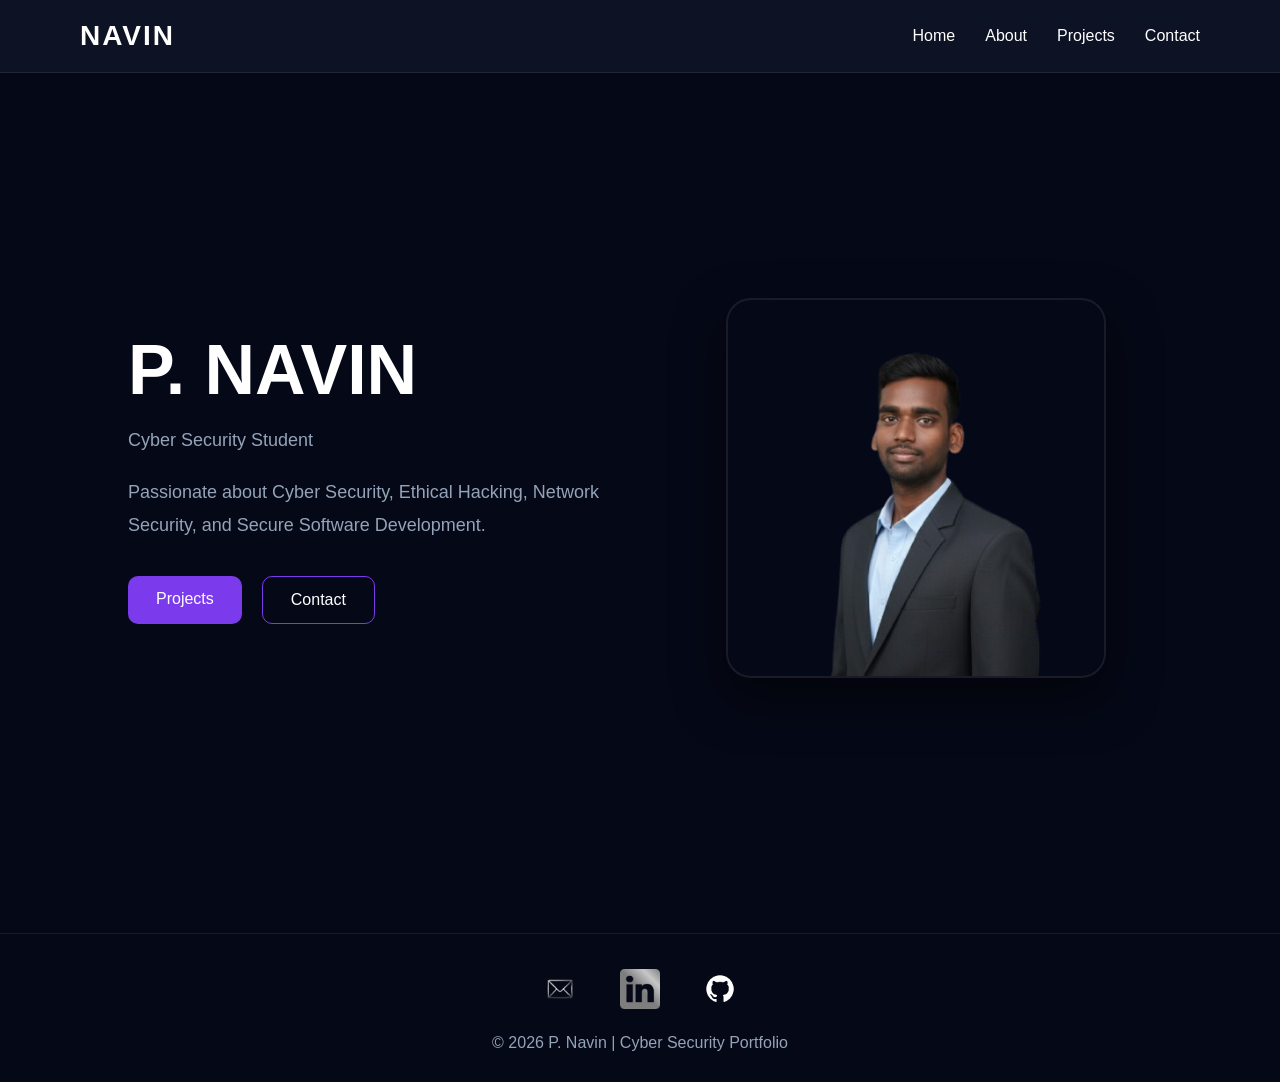
<file: index.html>
<!DOCTYPE html>
<html lang="en">
<head>
<meta charset="UTF-8">
<meta name="viewport" content="width=device-width, initial-scale=1.0">
<title>P Navin | Portfolio</title>
<link rel="stylesheet" href="style.css">
</head>

<body>

<nav class="navbar">
    <div class="logo">NAVIN</div>

    <ul class="nav-links">
        <li><a href="index.html">Home</a></li>
        <li><a href="about.html">About</a></li>
        <li><a href="projects.html">Projects</a></li>
        <li><a href="contact.html">Contact</a></li>
    </ul>
</nav>

<section class="hero">

    <div class="hero-content">

        <div class="hero-text">

            <h1>P. NAVIN</h1>

            <p class="subtitle">
                Cyber Security Student
            </p>

            <p>
                Passionate about Cyber Security,
                Ethical Hacking, Network Security,
                and Secure Software Development.
            </p>

            <div class="buttons">
                <a href="projects.html" class="btn-primary">Projects</a>
                <a href="contact.html" class="btn-secondary">Contact</a>
            </div>

        </div>

        <div class="hero-image">
            <img src="photo.png" alt="P Navin">
        </div>

    </div>

</section>

<footer>

    <div class="social-links">

        <a href="mailto:navinpalani108@gmail.com" target="_blank">
            <img src="gmail.png" alt="Email">
        </a>

        <a href="https://www.linkedin.com/in/navin-palani-b15383385"
           target="_blank">
            <img src="linkedin.png" alt="LinkedIn">
        </a>

        <a href="https://github.com/navinpalani108"
           target="_blank">
            <img src="github.png" alt="GitHub">
        </a>

    </div>

    <p>
        © 2026 P. Navin | Cyber Security Portfolio
    </p>

</footer>


</body>
</html>
</file>
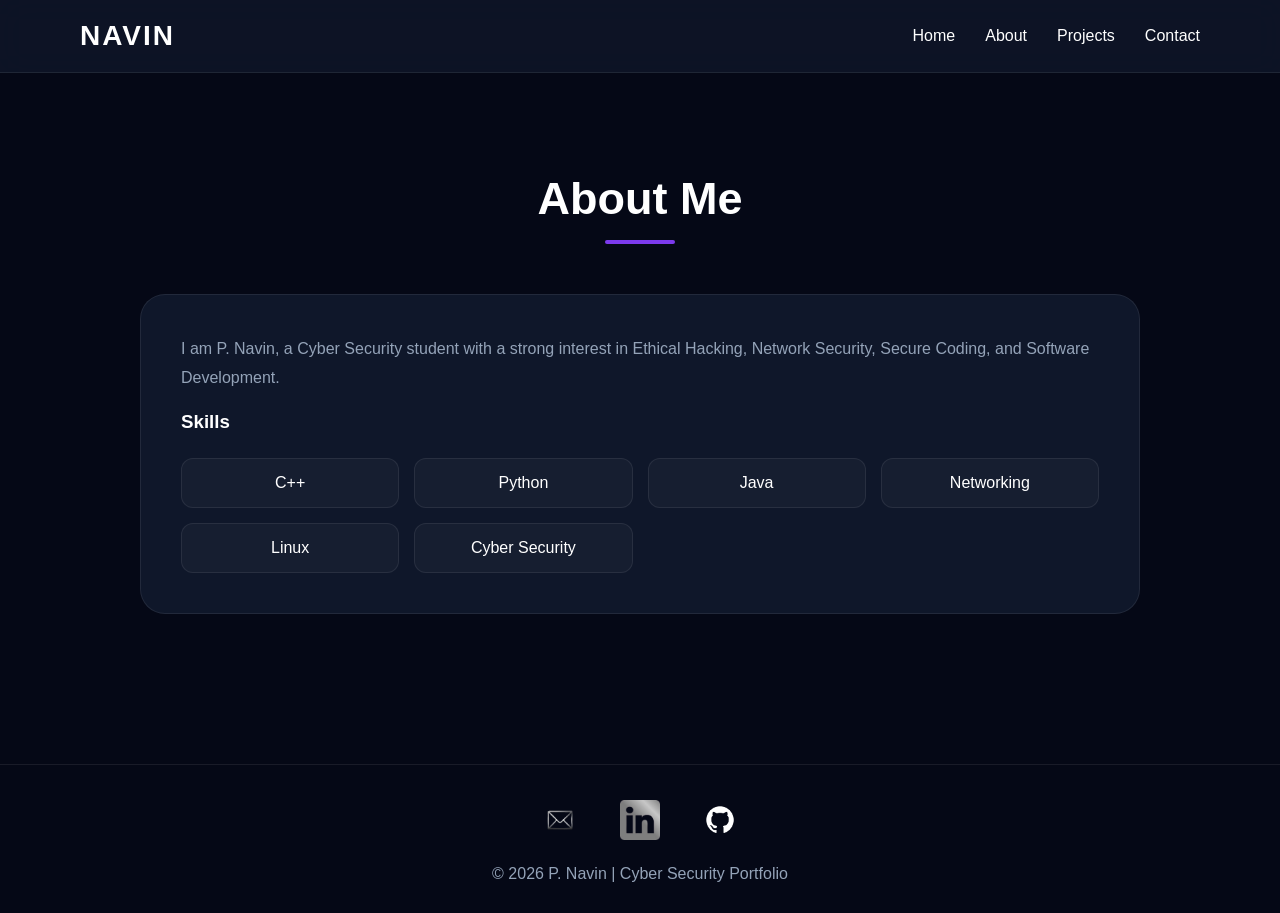
<file: about.html>
<!DOCTYPE html>
<html lang="en">
<head>
<meta charset="UTF-8">
<meta name="viewport" content="width=device-width, initial-scale=1.0">
<title>About | P Navin</title>
<link rel="stylesheet" href="style.css">
</head>

<body>

<nav class="navbar">
    <div class="logo">NAVIN</div>

    <ul class="nav-links">
        <li><a href="index.html">Home</a></li>
        <li><a href="about.html">About</a></li>
        <li><a href="projects.html">Projects</a></li>
        <li><a href="contact.html">Contact</a></li>
    </ul>
</nav>

<section class="section">

    <h2>About Me</h2>

    <div class="card">

        <p>
            I am P. Navin, a Cyber Security student with a strong interest in
            Ethical Hacking, Network Security, Secure Coding, and Software Development.
        </p>

        <br>

        <h3>Skills</h3>

        <ul class="skills-list">
            <li>C++</li>
            <li>Python</li>
            <li>Java</li>
            <li>Networking</li>
            <li>Linux</li>
            <li>Cyber Security</li>
        </ul>

    </div>

</section>

<footer>

    <div class="social-links">

        <a href="mailto:navinpalani108@gmail.com" target="_blank">
            <img src="gmail.png" alt="Email">
        </a>

        <a href="https://www.linkedin.com/in/navin-palani-b15383385"
           target="_blank">
            <img src="linkedin.png" alt="LinkedIn">
        </a>

        <a href="https://github.com/navinpalani108"
           target="_blank">
            <img src="github.png" alt="GitHub">
        </a>

    </div>

    <p>
        © 2026 P. Navin | Cyber Security Portfolio
    </p>

</footer>


</body>
</html>
</file>
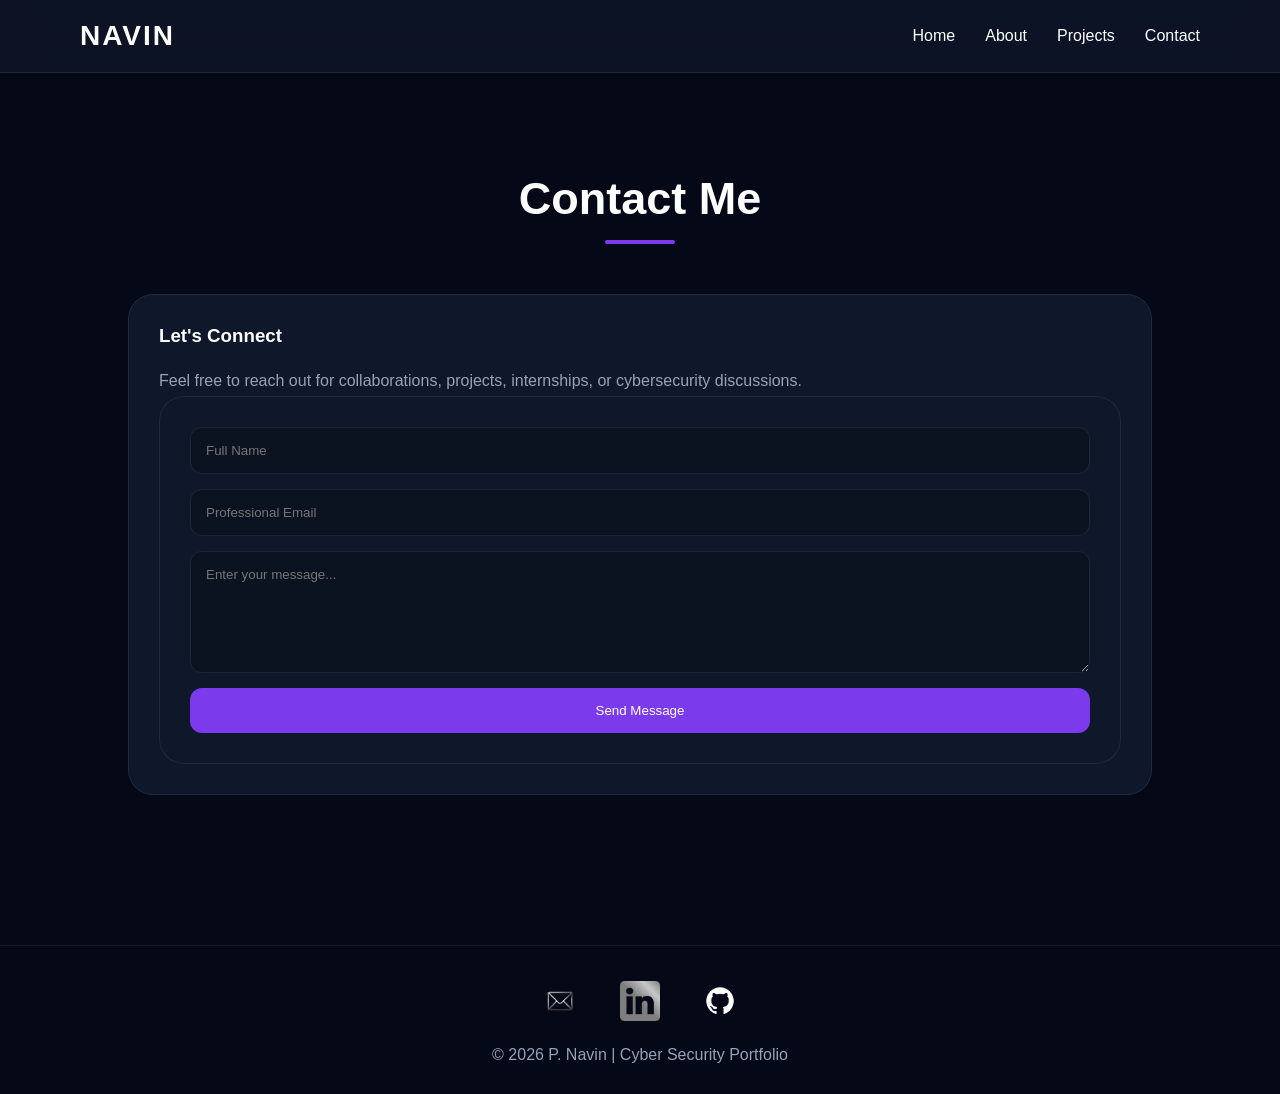
<file: contact.html>
<!DOCTYPE html>
<html lang="en">
<head>
<meta charset="UTF-8">
<meta name="viewport" content="width=device-width, initial-scale=1.0">
<title>Contact | P Navin</title>
<link rel="stylesheet" href="style.css">
</head>

<body>

<nav class="navbar">
    <div class="logo">NAVIN</div>

    <ul class="nav-links">
        <li><a href="index.html">Home</a></li>
        <li><a href="about.html">About</a></li>
        <li><a href="projects.html">Projects</a></li>
        <li><a href="contact.html">Contact</a></li>
    </ul>
</nav>

<section id="contact" class="section">

    <h2>Contact Me</h2>

    <div class="contact-container">

        <!-- Contact Info -->

        <div class="contact-info">

            <h3>Let's Connect</h3>

            <p>
                Feel free to reach out for collaborations,
                projects, internships, or cybersecurity discussions.
            </p>


        <!-- Contact Form -->
        <div class="contact-form">

    <form action="https://formsubmit.co/navinpalani108@gmail.com" method="POST">

        <input type="text"
               name="name"
               placeholder="Full Name"
               required>

        <input type="email"
               name="email"
               placeholder="Professional Email"
               required>

        <textarea
            name="message"
            rows="6"
            placeholder="Enter your message..."
            required></textarea>

        <input type="hidden"
               name="_subject"
               value="New Portfolio Contact Request">

        <button type="submit">
            Send Message
        </button>

    </form>


        

    </div>

</section>

<footer>

    <div class="social-links">

        <a href="mailto:navinpalani108@gmail.com" target="_blank">
            <img src="gmail.png" alt="Email">
        </a>

        <a href="https://www.linkedin.com/in/navin-palani-b15383385"
           target="_blank">
            <img src="linkedin.png" alt="LinkedIn">
        </a>

        <a href="https://github.com/navinpalani108"
           target="_blank">
            <img src="github.png" alt="GitHub">
        </a>

    </div>

    <p>
        © 2026 P. Navin | Cyber Security Portfolio
    </p>

</footer>

</body>
</html>
</file>
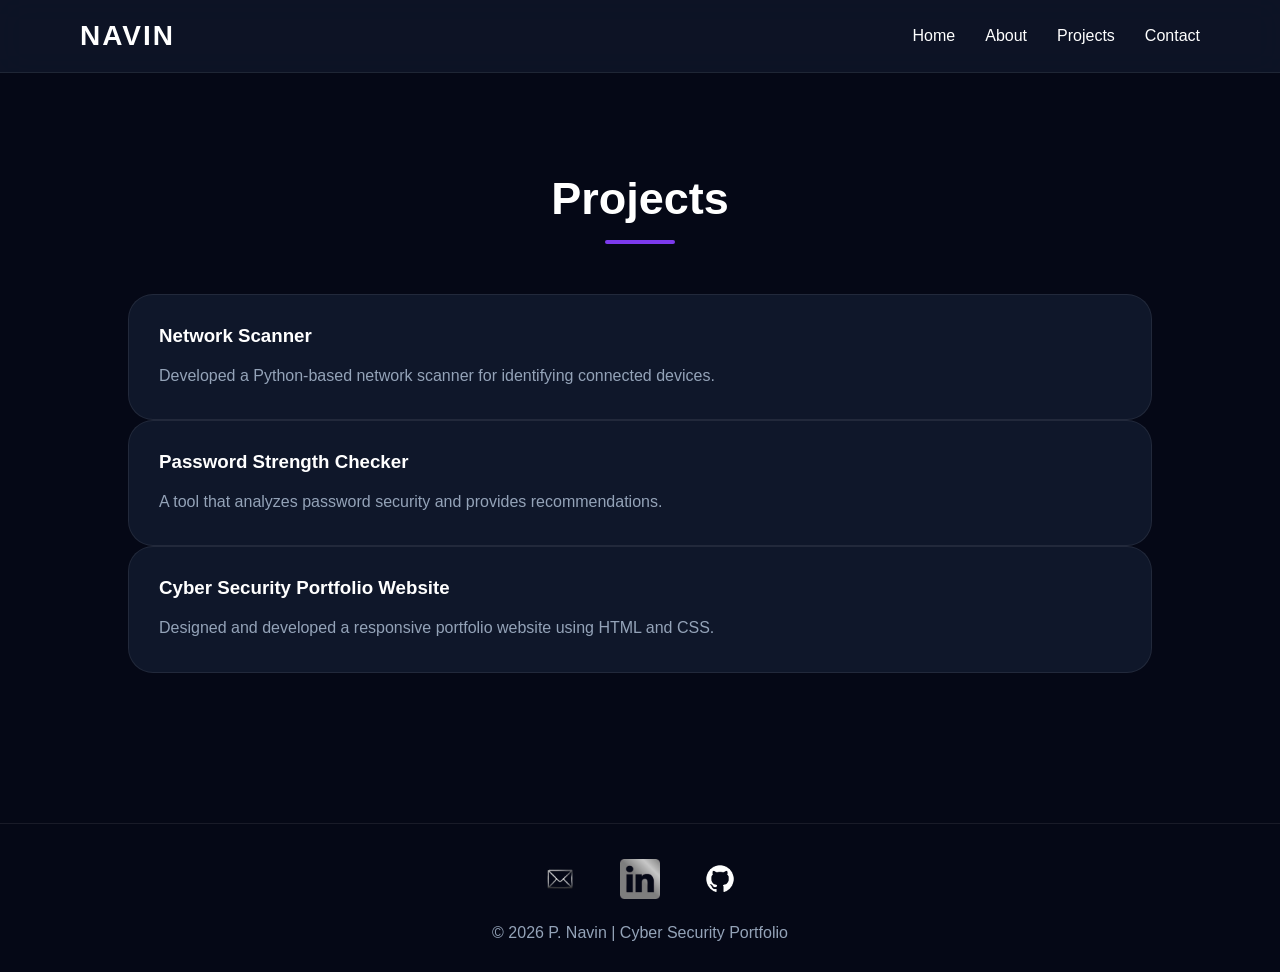
<file: projects.html>
<!DOCTYPE html>
<html lang="en">
<head>
<meta charset="UTF-8">
<meta name="viewport" content="width=device-width, initial-scale=1.0">
<title>Projects | P Navin</title>
<link rel="stylesheet" href="style.css">
</head>

<body>

<nav class="navbar">
    <div class="logo">NAVIN</div>

    <ul class="nav-links">
        <li><a href="index.html">Home</a></li>
        <li><a href="about.html">About</a></li>
        <li><a href="projects.html">Projects</a></li>
        <li><a href="contact.html">Contact</a></li>
    </ul>
</nav>

<section class="section">

    <h2>Projects</h2>

    <div class="project-card">

        <h3>Network Scanner</h3>

        <p>
            Developed a Python-based network scanner
            for identifying connected devices.
        </p>

    </div>

    <div class="project-card">

        <h3>Password Strength Checker</h3>

        <p>
            A tool that analyzes password security
            and provides recommendations.
        </p>

    </div>

    <div class="project-card">

        <h3>Cyber Security Portfolio Website</h3>

        <p>
            Designed and developed a responsive
            portfolio website using HTML and CSS.
        </p>

    </div>

</section>

<footer>

    <div class="social-links">

        <a href="mailto:navinpalani108@gmail.com" target="_blank">
            <img src="gmail.png" alt="Email">
        </a>

        <a href="https://www.linkedin.com/in/navin-palani-b15383385"
           target="_blank">
            <img src="linkedin.png" alt="LinkedIn">
        </a>

        <a href="https://github.com/navinpalani108"
           target="_blank">
            <img src="github.png" alt="GitHub">
        </a>

    </div>

    <p>
        © 2026 P. Navin | Cyber Security Portfolio
    </p>

</footer>


</body>
</html>
</file>
<file: style.css>
/* =========================
   GLOBAL
========================= */

*{
    margin:0;
    padding:0;
    box-sizing:border-box;
    font-family:'Segoe UI',sans-serif;
}

html{
    scroll-behavior:smooth;
}

:root{

    --bg:#050816;
    --card:#0f172a;
    --card-hover:#16213e;

    --text:#ffffff;
    --secondary:#94a3b8;

    --accent:#7c3aed;
    --accent-light:#a855f7;

    --border:rgba(255,255,255,.08);
}

body{
    background:var(--bg);
    color:var(--text);
    overflow-x:hidden;
}

/* =========================
   NAVBAR
========================= */

.navbar{

    position:sticky;
    top:0;

    display:flex;
    justify-content:space-between;
    align-items:center;

    padding:20px 80px;

    background:rgba(15,23,42,.8);

    backdrop-filter:blur(15px);

    border-bottom:1px solid var(--border);

    z-index:1000;
}

.logo{

    font-size:28px;
    font-weight:700;

    color:white;

    letter-spacing:2px;
}

.nav-links{

    display:flex;
    gap:30px;

    list-style:none;
}

.nav-links a{

    text-decoration:none;
    color:white;

    transition:.3s;
}

.nav-links a:hover{

    color:var(--accent-light);
}

/* =========================
   HERO
========================= */

.hero{

    min-height:90vh;

    display:flex;
    justify-content:center;
    align-items:center;

    padding:80px 10%;
}

.hero-content{

    display:flex;
    justify-content:space-between;
    align-items:center;

    gap:80px;

    width:100%;
    max-width:1300px;
}

.hero-text{

    flex:1;
}

.hero-text h1{

    font-size:70px;
    margin-bottom:15px;

    line-height:1.1;
}

.subtitle{

    color:var(--accent-light);

    font-size:24px;

    margin-bottom:20px;
}

.hero-text p{

    color:var(--secondary);

    font-size:18px;

    line-height:1.8;
}

/* =========================
   HERO IMAGE
========================= */

.hero-image{

    flex:1;

    display:flex;
    justify-content:center;
}

.hero-image img{

    width:380px;
    height:380px;

    object-fit:cover;
    object-position: center 1px;
    object-fit: cover;
    border-radius:25px;
     transform: translateY(10px);
    border:2px solid var(--border);

    box-shadow:0 20px 50px rgba(0,0,0,.5);

    transition:.4s;
}

.hero-image img:hover{

    transform:translateY(10px);

    box-shadow:
    0 30px 60px rgba(0,0,0,.6);
}

/* =========================
   BUTTONS
========================= */

.buttons{

    margin-top:35px;

    display:flex;
    gap:20px;
}

.btn-primary,
.btn-secondary{

    text-decoration:none;

    padding:14px 28px;

    border-radius:10px;
   
    transition:.3s;
}

.btn-primary{

    background:var(--accent);

    color:white;
}

.btn-primary:hover{

    background:var(--accent-light);

    transform:translateY(-3px);
}

.btn-secondary{

    border:1px solid var(--accent);

    color:white;
}

.btn-secondary:hover{

    background:var(--accent);

    transform:translateY(-3px);
}

/* =========================
   SECTION
========================= */

.section{

    padding:100px 10%;
}

.section h2{

    text-align:center;

    font-size:45px;

    margin-bottom:50px;
}

.section h2::after{

    content:"";

    display:block;

    width:70px;
    height:4px;

    background:var(--accent);

    margin:15px auto;

    border-radius:10px;
}

/* =========================
   ABOUT CARD
========================= */

.card{

    background:var(--card);

    border:1px solid var(--border);

    border-radius:25px;

    padding:40px;

    max-width:1000px;

    margin:auto;

    transition:.4s;
}

.card:hover{

    background:var(--card-hover);

    transform:translateY(-5px);
}

.card p{

    color:var(--secondary);

    line-height:1.8;
}

/* =========================
   SKILLS
========================= */

.skills-list{

    margin-top:25px;

    display:grid;

    grid-template-columns:
    repeat(auto-fit,minmax(200px,1fr));

    gap:15px;

    list-style:none;
}

.skills-list li{

    background:rgba(255,255,255,.03);

    border:1px solid var(--border);

    border-radius:12px;

    padding:15px;

    text-align:center;

    transition:.3s;
}

.skills-list li:hover{

    background:var(--accent);

    transform:translateY(-4px);
}

/* =========================
   PROJECTS
========================= */

.projects-grid{

    display:grid;

    grid-template-columns:
    repeat(auto-fit,minmax(320px,1fr));

    gap:30px;
}

.project-card{

    background:var(--card);

    border:1px solid var(--border);

    border-radius:25px;

    padding:30px;

    transition:.4s;
}

.project-card:hover{

    background:var(--card-hover);

    transform:translateY(-8px);
}

.project-card h3{

    margin-bottom:15px;

    color:white;
}

.project-card p{

    color:var(--secondary);

    line-height:1.7;
}

/* =========================
   CONTACT
========================= */

.contact-container{

    display:flex;

    gap:30px;

    flex-wrap:wrap;
}

.contact-info,
.contact-form{

    flex:1;

    min-width:320px;

    background:var(--card);

    border:1px solid var(--border);

    border-radius:25px;

    padding:30px;
}

.contact-info h3{

    margin-bottom:20px;
}

.contact-info p{

    color:var(--secondary);

    line-height:1.8;
}

.contact-form form{

    display:flex;

    flex-direction:column;

    gap:15px;
}

.contact-form input,
.contact-form textarea{

    padding:15px;

    background:#0b1220;

    border:1px solid var(--border);

    color:white;

    border-radius:12px;

    outline:none;
}

.contact-form input:focus,
.contact-form textarea:focus{

    border-color:var(--accent);
}

.contact-form button{

    background:var(--accent);

    color:white;

    border:none;

    padding:15px;

    border-radius:12px;

    cursor:pointer;

    transition:.3s;
}

.contact-form button:hover{

    background:var(--accent-light);
}

/* =========================
   FOOTER
========================= */

footer{

    text-align:center;

    padding:30px;

    margin-top:50px;

    border-top:1px solid var(--border);

    color:var(--secondary);
}

/* =========================
   RESPONSIVE
========================= */

@media(max-width:900px){

    .hero-content{

        flex-direction:column-reverse;

        text-align:center;
    }

    .hero-text h1{

        font-size:50px;
    }

    .navbar{

        padding:20px;
    }

    .nav-links{

        gap:15px;
    }

    .hero-image img{

        width:280px;
        height:280px;
    }

    .buttons{

        justify-content:center;
    }
}

@media(max-width:600px){

    .nav-links{

        font-size:14px;
        gap:10px;
    }

    .hero-text h1{

        font-size:40px;
    }

    .section h2{

        font-size:34px;
    }
}
.social-links{
    display:flex;
    justify-content:center;
    align-items:center;
    gap:30px;
    margin-bottom:20px;
}

.social-links a{
    width:50px;
    height:50px;

    display:flex;
    justify-content:center;
    align-items:center;
}

.social-links img{
    width:40px;
    height:40px;

    object-fit:contain;

    transition:0.3s ease;
}

.social-links img:hover{
    transform:translateY(-5px) scale(1.1);
}
/* =========================
   MOBILE RESPONSIVE
========================= */

@media (max-width:768px){

    .navbar{
        padding:15px 20px;
    }

    .logo{
        font-size:22px;
    }

    .nav-links{
        gap:12px;
    }

    .nav-links a{
        font-size:14px;
    }

    .hero{
        padding:120px 20px 60px;
    }

    .hero-content{
        flex-direction:column-reverse;
        text-align:center;
        gap:40px;
    }

    .hero-text h1{
        font-size:42px;
    }

    .subtitle{
        font-size:18px;
    }

    .hero-text p{
        font-size:16px;
    }

    .hero-image img{
        width:250px;
        height:250px;
    }

    .buttons{
        justify-content:center;
        flex-wrap:wrap;
    }

    .section{
        padding:80px 20px;
    }

    .section h2{
        font-size:32px;
    }

    .contact-container{
        flex-direction:column;
    }

    .contact-info,
    .contact-form{
        width:100%;
        min-width:unset;
    }

    .social-links{
        gap:20px;
    }

    .social-links img{
        width:32px;
        height:32px;
    }
}

/* Small Phones */

@media (max-width:480px){

    .hero-text h1{
        font-size:34px;
    }

    .subtitle{
        font-size:16px;
    }

    .hero-image img{
        width:220px;
        height:220px;
    }

    .nav-links{
        gap:8px;
    }

    .nav-links a{
        font-size:12px;
    }

    .projects-grid{
        grid-template-columns:1fr;
    }
}
</file>
